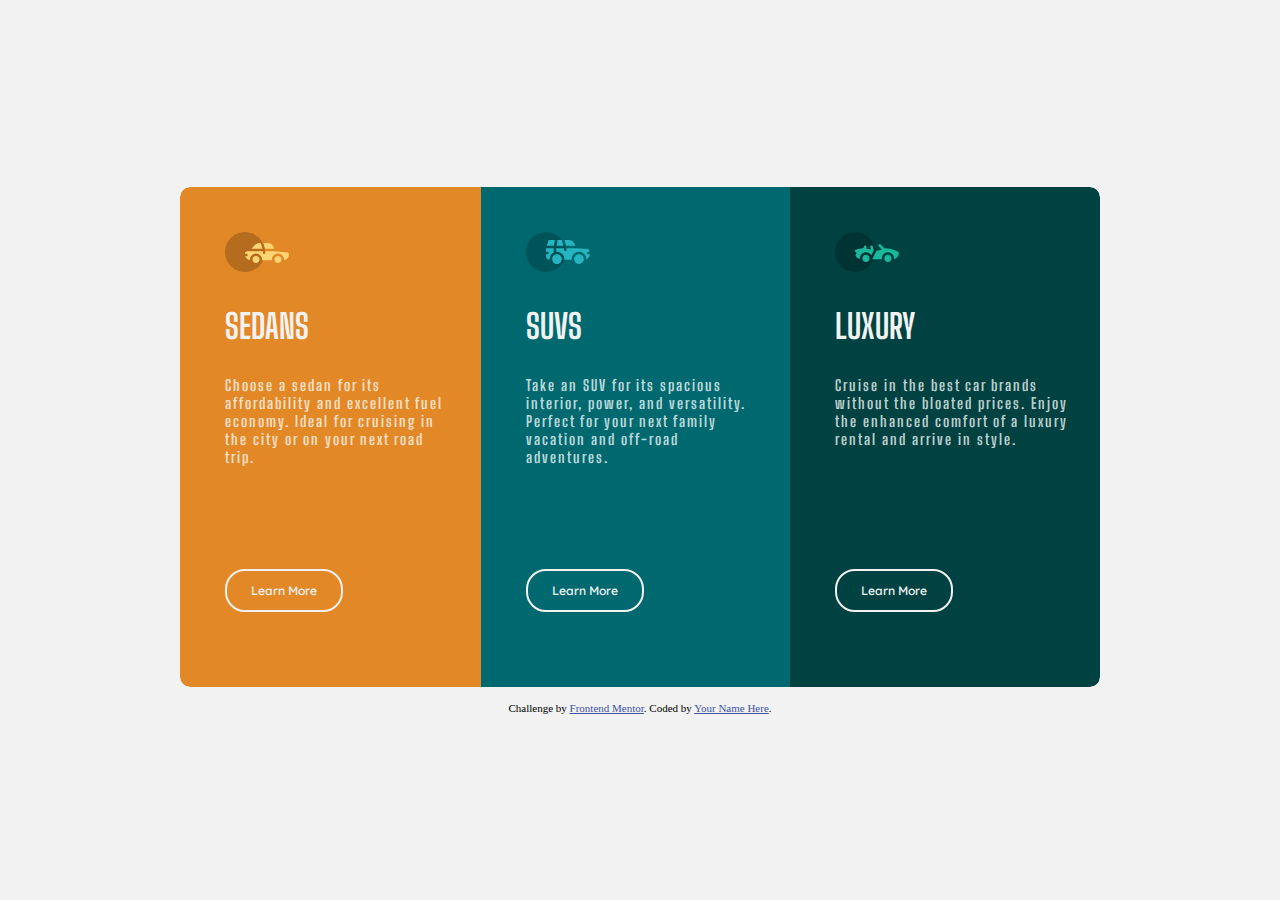
<file: index.html>
<!DOCTYPE html>
<html lang="en">
<head>
  <meta charset="UTF-8">
  <meta name="viewport" content="width=device-width, initial-scale=1.0"> <!-- displays site properly based on user's device -->

  <link rel="icon" type="image/png" sizes="32x32" href="./images/favicon-32x32.png">
  
  <title>Frontend Mentor | 3-column preview card component</title>
  <link rel="stylesheet" href="./style/main.css">
</head>
<body>


  <div class="wrapper">
    <div class="cards orange">
      <div class="logo">
        <img src="./images/icon-sedans.svg" alt="">
      </div>
      <div class="title">Sedans</div>
      <div class="content">
        Choose a sedan for its affordability and excellent fuel economy. Ideal for cruising in the city 
  or on your next road trip.
      </div>
      <div class="btn">Learn More</div>
    </div>
    <div class="cards d-cyan">
      <div class="logo">
        <img src="./images/icon-suvs.svg" alt="">
      </div>
      <div class="title">SUVs</div>
      <div class="content">Take an SUV for its spacious interior, power, and versatility. Perfect for your next family vacation 
        and off-road adventures.</div>
      <div class="btn">Learn More</div>
    </div>
    <div class="cards v-d-cyan">
      <div class="logo">
        <img src="./images/icon-luxury.svg" alt="">
      </div>
      <div class="title">Luxury</div>
      <div class="content">Cruise in the best car brands without the bloated prices. Enjoy the enhanced comfort of a luxury 
        rental and arrive in style.</div>
      <div class="btn">Learn More</div>
    </div>
  </div>
  <div class="attribution">
    Challenge by <a href="https://www.frontendmentor.io?ref=challenge" target="_blank">Frontend Mentor</a>. 
    Coded by <a href="#">Your Name Here</a>.
  </div>
</body>
</html>
</file>
<file: style/main.css>
@import url("https://fonts.googleapis.com/css2?family=Big+Shoulders+Display:wght@700&family=Lexend+Deca&display=swap");
:root {
  font-size: 15px;
}

* {
  padding: 0;
  margin: 0;
  -webkit-box-sizing: border-box;
          box-sizing: border-box;
}

body {
  width: 100vw;
  height: 100vh;
  display: -webkit-box;
  display: -ms-flexbox;
  display: flex;
  -webkit-box-pack: center;
      -ms-flex-pack: center;
          justify-content: center;
  -webkit-box-align: center;
      -ms-flex-align: center;
          align-items: center;
  -webkit-box-orient: vertical;
  -webkit-box-direction: normal;
      -ms-flex-direction: column;
          flex-direction: column;
  background-color: #f2f2f2;
  gap: 1em;
}

.wrapper {
  display: -webkit-box;
  display: -ms-flexbox;
  display: flex;
  border-radius: 10px;
  max-width: 920px;
  height: 500px;
  overflow: hidden;
}

.wrapper .cards {
  display: -webkit-box;
  display: -ms-flexbox;
  display: flex;
  -webkit-box-orient: vertical;
  -webkit-box-direction: normal;
      -ms-flex-direction: column;
          flex-direction: column;
  -webkit-box-pack: justify;
      -ms-flex-pack: justify;
          justify-content: space-between;
  padding: 3em 2em 3em 3em;
  position: relative;
  z-index: 1;
  overflow: hidden;
}

.wrapper .cards > * {
  margin-bottom: 2rem;
}

.wrapper .cards:first-child {
  border-top-left-radius: 10px;
  border-bottom-left-radius: 10px;
}

.wrapper .cards:last-child {
  border-top-right-radius: 10px;
  border-bottom-right-radius: 10px;
}

.wrapper .cards::before {
  content: "";
  position: absolute;
  width: 200px;
  height: 200px;
  background-color: rgba(255, 255, 255, 0.75);
  opacity: 0.1;
  border-radius: 50%;
  z-index: -1;
  right: -50%;
  bottom: -50%;
}

.wrapper .cards:hover::before {
  -webkit-transform: scale(10);
          transform: scale(10);
  -webkit-transition: 0.5s ease-in;
  transition: 0.5s ease-in;
}

.wrapper .cards .title {
  font-size: 2.25em;
  font-family: "Big Shoulders Display", cursive;
  font-weight: 700;
  text-transform: uppercase;
  color: #f2f2f2;
}

.wrapper .cards .content {
  font-size: 1em;
  letter-spacing: 2px;
  font-family: "Big Shoulders Display", cursive;
  font-weight: 700;
  color: rgba(255, 255, 255, 0.75);
}

.wrapper .cards .btn {
  font-size: 0.8em;
  padding: 1em 2em;
  border-radius: 20px;
  width: -webkit-fit-content;
  width: -moz-fit-content;
  width: fit-content;
  border: 2px solid #f2f2f2;
  color: #f2f2f2;
  cursor: pointer;
  font-weight: 400;
  font-family: "Lexend Deca", sans-serif;
  margin-top: auto;
}

.orange {
  background-color: #e38826;
}

.d-cyan {
  background-color: #006970;
}

.v-d-cyan {
  background-color: #004241;
}

.attribution {
  font-size: 11px;
  text-align: center;
}

.attribution a {
  color: #3e52a3;
}
/*# sourceMappingURL=main.css.map */
</file>
